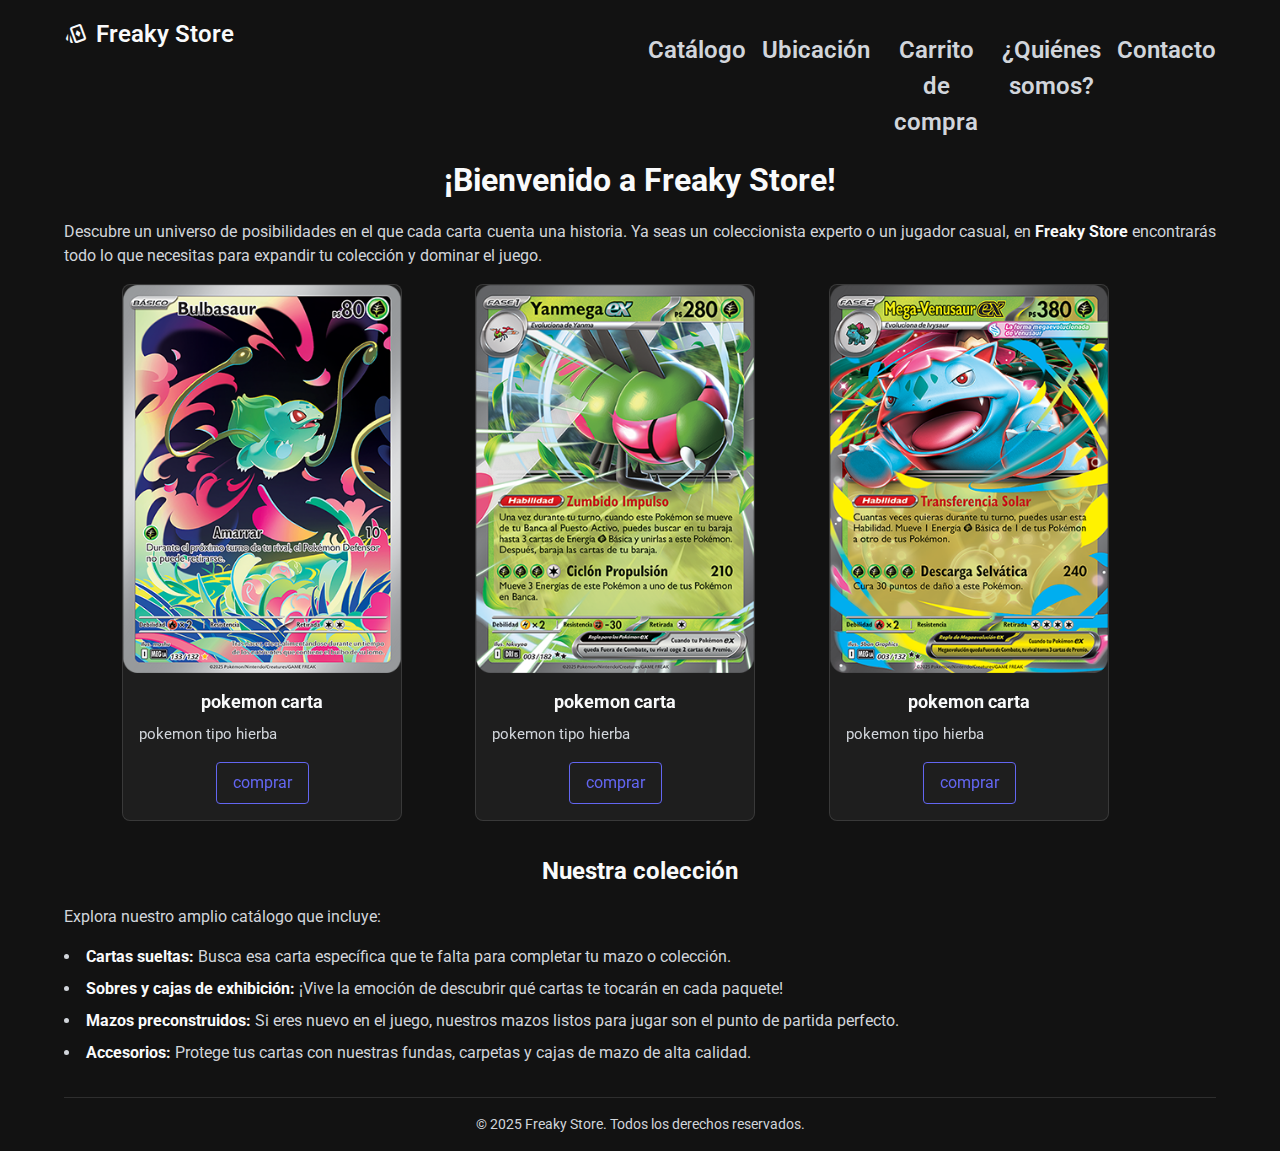
<file: index.html>
<!DOCTYPE html>
<html lang="es">

<head>
  <meta charset="UTF-8">
  <meta name="viewport" content="width=device-width, initial-scale=1.0">
  <title>alejandro coder house</title>

  <!-- Iconos y fuentes -->
  <link rel="stylesheet"
    href="https://fonts.googleapis.com/css2?family=Material+Symbols+Outlined:opsz,wght,FILL,GRAD@24,400,0,0&icon_names=playing_cards" />
  <link rel="preconnect" href="https://fonts.googleapis.com">
  <link rel="preconnect" href="https://fonts.gstatic.com" crossorigin>
  <link href="https://fonts.googleapis.com/css2?family=Roboto:ital,wght@0,100..900;1,100..900&display=swap"
    rel="stylesheet">

  <!-- Estilos principales -->
  <link rel="stylesheet" href="./style.css">

  <!-- AOS animaciones -->
  <link href="https://unpkg.com/aos@2.3.1/dist/aos.css" rel="stylesheet">
</head>

<body>

  <!-- ================= HEADER ================= -->
  <header class="container">
    <div class="row">
      <div class="col">
        <a class="brand-link" href="./index.html">
          <span class="material-symbols-outlined">playing_cards</span>
          <span>Freaky Store</span>
        </a>
      </div>

      <div class="col">
        <nav id="menuNav">
          <ul>
            <li><a href="./pages/catalogo.html">Catálogo</a></li>
            <li><a href="./pages/ubicacion.html">Ubicación</a></li>
            <li><a href="./pages/carrito_compra.html">Carrito de compra</a></li>
            <li><a href="./pages/quienes_somos.html">¿Quiénes somos?</a></li>
            <li><a href="./pages/contacto.html">Contacto</a></li>
          </ul>
        </nav>
      </div>
    </div>
  </header>

  <!-- ================= MAIN ================= -->
  <main class="container">
    <h1>¡Bienvenido a Freaky Store!</h1>
    <p>
      Descubre un universo de posibilidades en el que cada carta cuenta una historia.
      Ya seas un coleccionista experto o un jugador casual, en
      <span>Freaky Store</span> encontrarás todo lo que necesitas para expandir tu colección y dominar el juego.
    </p>

    <!-- SECCIÓN DE CARDS -->
    <section class="container">
     
      <div class="row cards-grid">
        <div class="col">
          <div class="card" data-aos="fade-up" data-aos-delay="0" data-aos-duration="700"
            data-aos-easing="ease-out-cubic">
            <img src="./imagenes/foto4.png" alt="venasour">
            <div class="card-body">
              <h5 class="card-title">pokemon carta</h5>
              <p class="card-text">pokemon tipo hierba</p>
              <a href="#" class="btn">comprar</a>
            </div>
          </div>
        </div>

        <div class="col">
          <div class="card" data-aos="fade-up" data-aos-delay="100" data-aos-duration="700"
            data-aos-easing="ease-out-cubic">
            <img src="./imagenes/foto5.png" alt="pokemon carta">
            <div class="card-body">
              <h5 class="card-title">pokemon carta</h5>
              <p class="card-text">pokemon tipo hierba</p>
              <a href="#" class="btn">comprar</a>
            </div>
          </div>
        </div>

        <div class="col">
          <div class="card" data-aos="fade-up" data-aos-delay="200" data-aos-duration="700"
            data-aos-easing="ease-out-cubic">
            <img src="./imagenes/foto3.png" alt="pokemon carta">
            <div class="card-body">
              <h5 class="card-title">pokemon carta</h5>
              <p class="card-text">pokemon tipo hierba</p>
              <a href="#" class="btn">comprar</a>
            </div>
          </div>
        </div>
      </div>
    </section>

    <!-- SECCIÓN DE INFORMACIÓN -->
    <section>
      <h2>Nuestra colección</h2>
      <p>Explora nuestro amplio catálogo que incluye:</p>
      <ul>
        <li><span>Cartas sueltas:</span> Busca esa carta específica que te falta para completar tu mazo o colección.
        </li>
        <li><span>Sobres y cajas de exhibición:</span> ¡Vive la emoción de descubrir qué cartas te tocarán en cada
          paquete!</li>
        <li><span>Mazos preconstruidos:</span> Si eres nuevo en el juego, nuestros mazos listos para jugar son el punto
          de partida perfecto.</li>
        <li><span>Accesorios:</span> Protege tus cartas con nuestras fundas, carpetas y cajas de mazo de alta calidad.
        </li>
      </ul>
    </section>
  </main>

  <!-- ================= FOOTER ================= -->
  <footer class="container">
    <p>© 2025 Freaky Store. Todos los derechos reservados.</p>
  </footer>

  <!-- ================= SCRIPTS ================= -->
  <script src="https://unpkg.com/aos@2.3.1/dist/aos.js"></script>
  <script>
    AOS.init({
      duration: 700,
      easing: 'ease-out-cubic',
      offset: 80,
      once: true,
      mirror: false
    });
  </script>
</body>

</html>
</file>
<file: style.css>
:root {
  --bg-dark: #121212;
  --bg-card-dark: #1E1E1E;
  --primary: #6366F1;
  --primary-hover: #4F46E5;
  --text-light: #F9FAFB;
  --text-dark: #D1D5DB;
}

/* Opcional: tema claro */
.theme-light {
  --bg-dark: #ffffff;
  --bg-card-dark: #f5f5f5;
  --text-light: #111111;
  --text-dark: #333333;
}

* {
  margin: 0;
  padding: 0;
  box-sizing: border-box;
}

html,
body {
  font-family: "Roboto", sans-serif;
  font-size: 16px;
  line-height: 1.5;
  color: var(--text-light);
  background-color: var(--bg-dark);
}

.container {
  width: 90%;
  max-width: 1200px;
  margin: 0 auto;
}

.row {
  display: flex;
  flex-wrap: wrap;
  gap: 1rem;
}

.col {
  flex: 1;
  min-width: 250px;
}

header {
  padding: 1rem 0;
}
header a {
  display: flex;
  align-items: center;
  text-decoration: none;
  gap: 0.5rem;
  font-size: 1.5rem;
  font-weight: 600;
  color: var(--text-light);
}
header a:hover {
  text-decoration: underline;
}
header nav {
  margin-top: 1rem;
}
header nav ul {
  display: flex;
  flex-direction: column;
  list-style: none;
  gap: 1rem;
  text-align: center;
}
header nav ul li a {
  text-decoration: none;
  color: var(--text-dark);
}
header nav ul li a:hover {
  color: var(--text-light);
  text-decoration: underline;
}
@media (min-width: 992px) {
  header nav ul {
    flex-direction: row;
    justify-content: center;
  }
}

main {
  margin-top: 2rem;
}
main h1 {
  text-align: center;
  font-size: 2rem;
  margin-bottom: 1rem;
  color: var(--text-light);
}
main p {
  text-align: justify;
  margin-bottom: 1rem;
  color: var(--text-dark);
}
main p span {
  font-weight: bold;
  color: var(--text-light);
}
main section {
  margin: 2rem 0;
}
main section h2 {
  font-size: 1.5rem;
  margin-bottom: 1rem;
  text-align: center;
  color: var(--text-light);
}
main section ul {
  list-style: disc inside;
  margin-top: 1rem;
}
main section ul li {
  margin-bottom: 0.5rem;
  color: var(--text-dark);
}
main section ul li span {
  font-weight: bold;
  color: var(--text-light);
}
main section .cards-grid {
  display: flex;
  flex-wrap: wrap;
  justify-content: center;
  gap: 1.5rem;
}
main section .cards-grid .card {
  width: 280px;
  border: 1px solid rgba(255, 255, 255, 0.12);
  background: var(--bg-card-dark);
  border-radius: 0.5rem;
  overflow: hidden;
  text-align: center;
  transition: transform 0.3s ease, box-shadow 0.3s ease, border-color 0.3s ease;
  will-change: transform, box-shadow;
}
main section .cards-grid .card:hover {
  transform: scale(1.05);
  box-shadow: 0 8px 18px rgba(0, 0, 0, 0.3);
  border-color: var(--primary);
}
main section .cards-grid .card img {
  width: 100%;
  height: auto;
  display: block;
  transition: transform 0.3s ease;
}
main section .cards-grid .card:hover img {
  transform: scale(1.05);
}
main section .cards-grid .card .card-body {
  padding: 1rem;
}
main section .cards-grid .card .card-body .card-title {
  font-size: 1.1rem;
  font-weight: bold;
  margin-bottom: 0.5rem;
  color: var(--text-light);
}
main section .cards-grid .card .card-body .card-text {
  font-size: 0.95rem;
  margin-bottom: 1rem;
  color: var(--text-dark);
}
main section .cards-grid .card .card-body .btn {
  display: inline-block;
  text-decoration: none;
  padding: 0.5rem 1rem;
  border-radius: 0.25rem;
  cursor: pointer;
  border: 1px solid var(--primary);
  background: transparent;
  color: var(--primary);
  transition: background 0.3s ease, color 0.3s ease;
}
main section .cards-grid .card .card-body .btn:hover {
  background: var(--primary);
  color: var(--text-light);
}
main section .cards-grid .card .card-body .btn:active {
  background: var(--primary-hover);
  border-color: var(--primary-hover);
}

@media (prefers-reduced-motion: reduce) {
  .card {
    transition: none !important;
    transform: none !important;
  }
}
footer {
  text-align: center;
  padding: 1rem 0;
  border-top: 1px solid rgba(255, 255, 255, 0.12);
  font-size: 0.9rem;
  color: var(--text-dark);
}

/*# sourceMappingURL=style.css.map */
</file>
